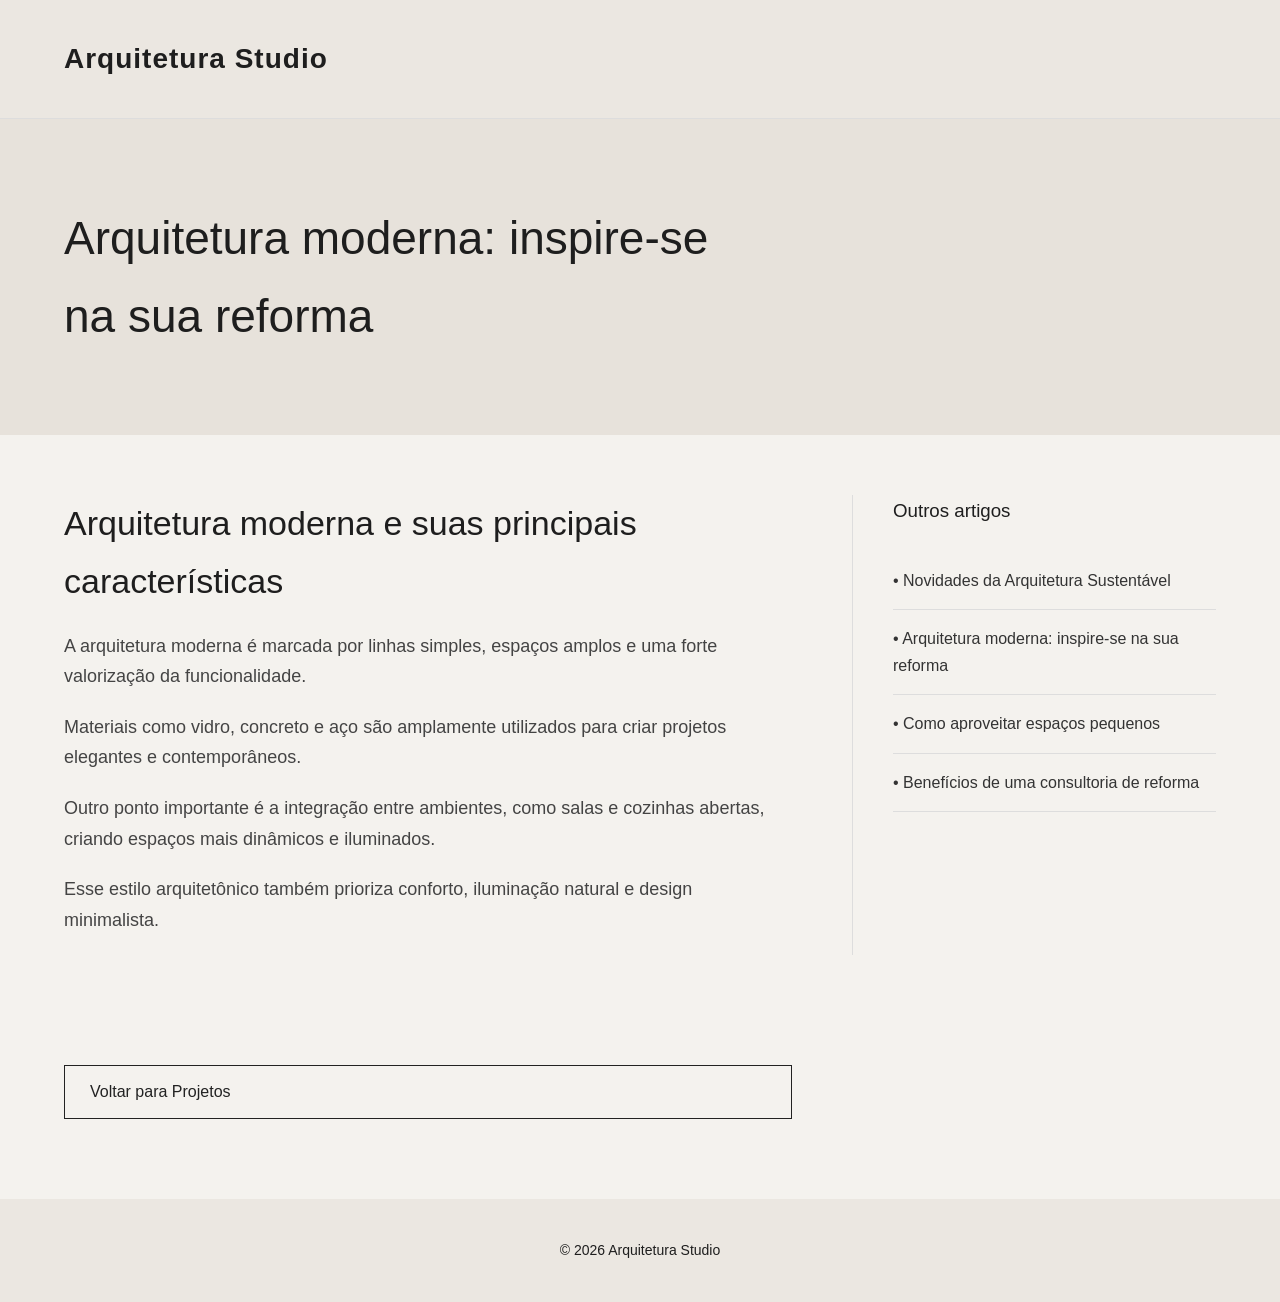
<file: arquitetura-moderna.html>
<!DOCTYPE html>
<html lang="pt-br">
<head>
<meta charset="UTF-8">
<title>Arquitetura moderna</title>
<link rel="stylesheet" href="blog.css">
</head>

<body>

<header>
<div class="container">

<div class="logo">Arquitetura Studio</div>

</div>
</header>


<section class="hero">
<div class="container">
<h1>Arquitetura moderna: inspire-se na sua reforma</h1>
</div>
</section>


<section class="container blog-layout">

<article>

<h2>Arquitetura moderna e suas principais características</h2>

<p>
A arquitetura moderna é marcada por linhas simples, espaços amplos e uma forte valorização da funcionalidade.
</p>

<p>
Materiais como vidro, concreto e aço são amplamente utilizados para criar projetos elegantes e contemporâneos.
</p>

<p>
Outro ponto importante é a integração entre ambientes, como salas e cozinhas abertas, criando espaços mais dinâmicos e iluminados.
</p>

<p>
Esse estilo arquitetônico também prioriza conforto, iluminação natural e design minimalista.
</p>

</article>


<aside class="sidebar">

<h3>Outros artigos</h3>

<a href="sustentabilidade.html">
• Novidades da Arquitetura Sustentável
</a>

<a href="arquitetura-moderna.html">
• Arquitetura moderna: inspire-se na sua reforma
</a>

<a href="espacos.html">
• Como aproveitar espaços pequenos
</a>

<a href="consultoria.html">
• Benefícios de uma consultoria de reforma
</a>

</aside>
 <a href="index.html#container" class="voltar">Voltar para Projetos</a>
</section>


<footer>
© 2026 Arquitetura Studio
</footer>

</body>
</html>
</file>
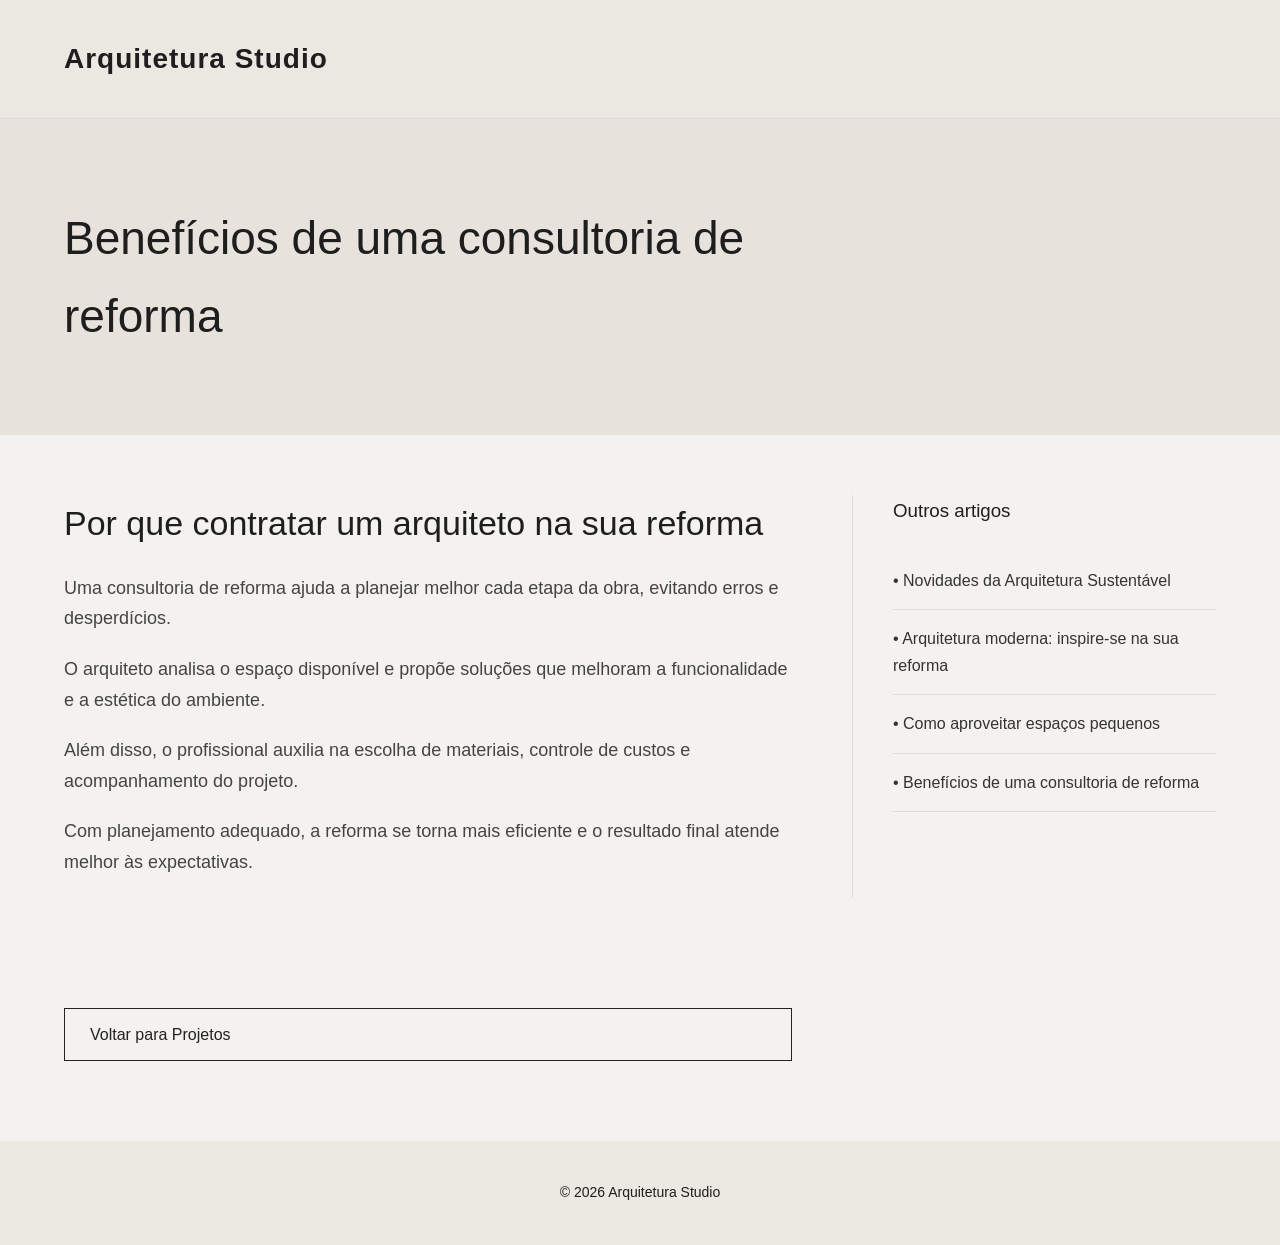
<file: consultoria-reforma.html>
<!DOCTYPE html>
<html lang="pt-br">
<head>
<meta charset="UTF-8">
<title>Consultoria de reforma</title>
<link rel="stylesheet" href="blog.css">
</head>

<body>

<header>
<div class="container">

<div class="logo">Arquitetura Studio</div>


</div>
</header>


<section class="hero">
<div class="container">
<h1>Benefícios de uma consultoria de reforma</h1>
</div>
</section>


<section class="container blog-layout">

<article>


<h2>Por que contratar um arquiteto na sua reforma</h2>

<p>
Uma consultoria de reforma ajuda a planejar melhor cada etapa da obra, evitando erros e desperdícios.
</p>

<p>
O arquiteto analisa o espaço disponível e propõe soluções que melhoram a funcionalidade e a estética do ambiente.
</p>

<p>
Além disso, o profissional auxilia na escolha de materiais, controle de custos e acompanhamento do projeto.
</p>

<p>
Com planejamento adequado, a reforma se torna mais eficiente e o resultado final atende melhor às expectativas.
</p>

</article>


<aside class="sidebar">

<h3>Outros artigos</h3>

<a href="sustentabilidade.html">
• Novidades da Arquitetura Sustentável
</a>

<a href="arquitetura-moderna.html">
• Arquitetura moderna: inspire-se na sua reforma
</a>

<a href="espacos.html">
• Como aproveitar espaços pequenos
</a>

<a href="consultoria.html">
• Benefícios de uma consultoria de reforma
</a>

</aside>
 <a href="index.html#container" class="voltar">Voltar para Projetos</a>
</section>


<footer>
© 2026 Arquitetura Studio
</footer>

</body>
</html>
</file>
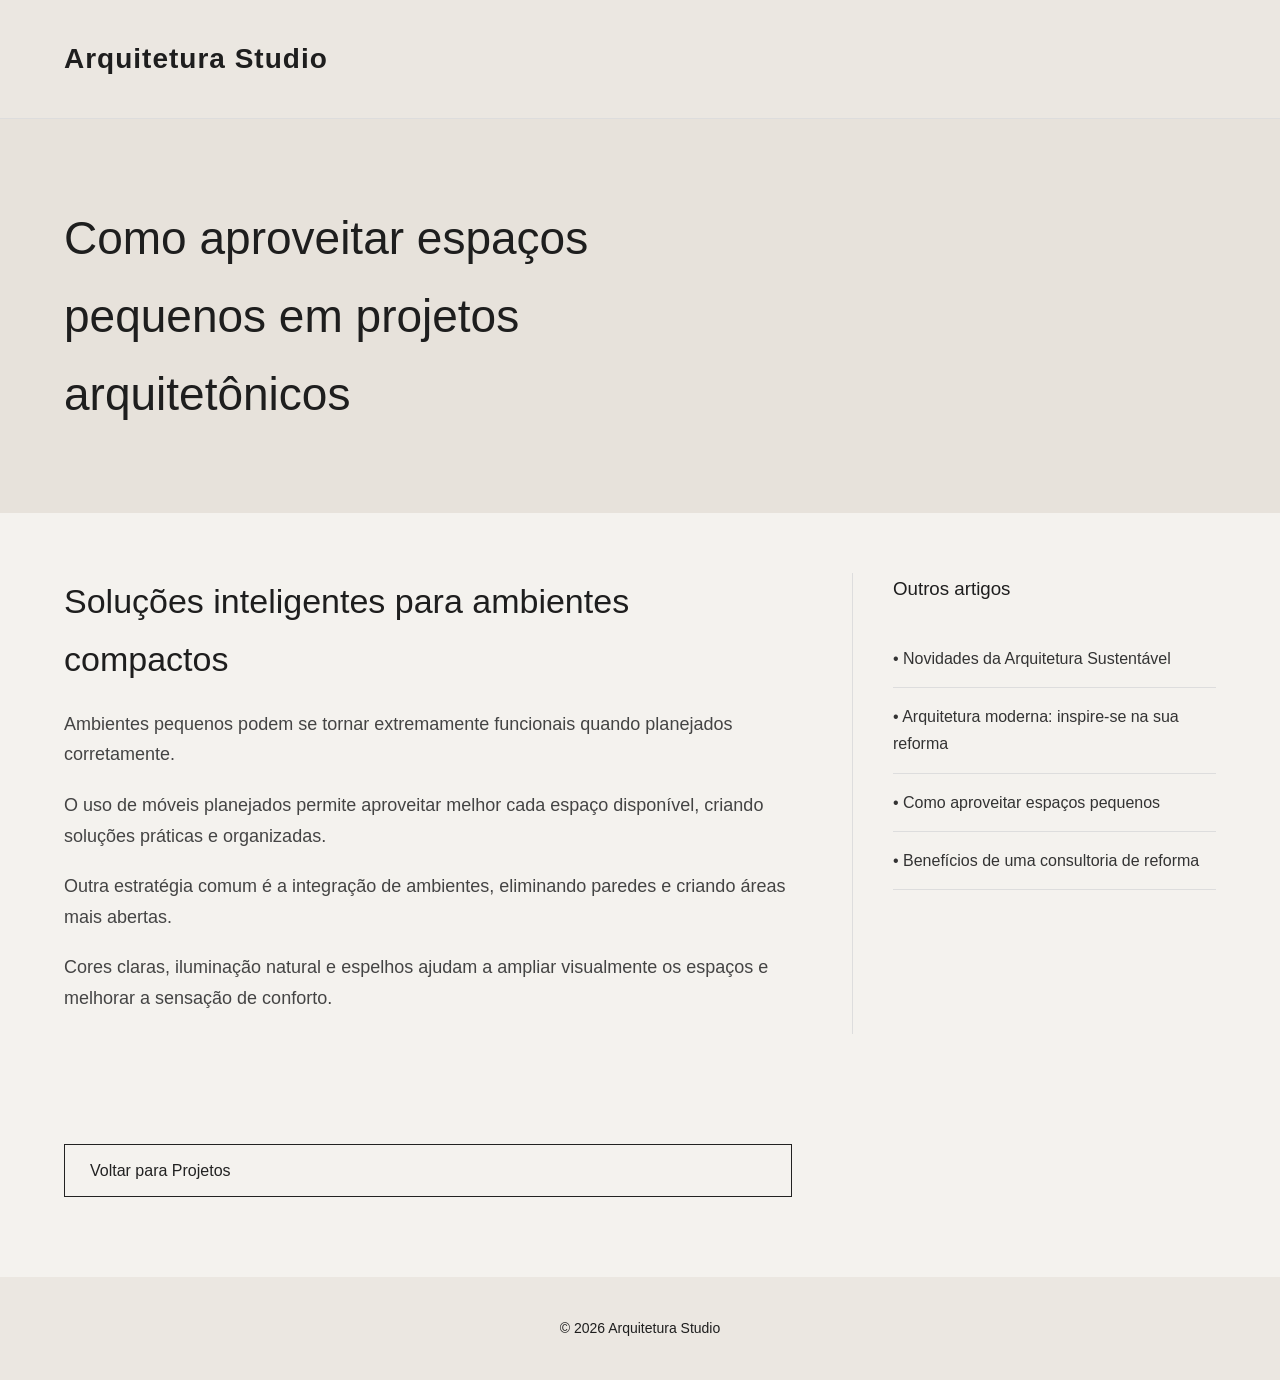
<file: espacos-pequenos.html>
<!DOCTYPE html>
<html lang="pt-br">
<head>
<meta charset="UTF-8">
<title>Espaços pequenos</title>
<link rel="stylesheet" href="blog.css">
</head>

<body>

<header>
<div class="container">

<div class="logo">Arquitetura Studio</div>

</div>
</header>


<section class="hero">
<div class="container">
<h1>Como aproveitar espaços pequenos em projetos arquitetônicos</h1>
</div>
</section>


<section class="container blog-layout">

<article>

<h2>Soluções inteligentes para ambientes compactos</h2>

<p>
Ambientes pequenos podem se tornar extremamente funcionais quando planejados corretamente.
</p>

<p>
O uso de móveis planejados permite aproveitar melhor cada espaço disponível, criando soluções práticas e organizadas.
</p>

<p>
Outra estratégia comum é a integração de ambientes, eliminando paredes e criando áreas mais abertas.
</p>

<p>
Cores claras, iluminação natural e espelhos ajudam a ampliar visualmente os espaços e melhorar a sensação de conforto.
</p>

</article>


<aside class="sidebar">

<h3>Outros artigos</h3>

<a href="sustentabilidade.html">
• Novidades da Arquitetura Sustentável
</a>

<a href="arquitetura-moderna.html">
• Arquitetura moderna: inspire-se na sua reforma
</a>

<a href="espacos.html">
• Como aproveitar espaços pequenos
</a>

<a href="consultoria.html">
• Benefícios de uma consultoria de reforma
</a>

</aside>
 <a href="index.html#container" class="voltar">Voltar para Projetos</a>
</section>


<footer>
© 2026 Arquitetura Studio
</footer>

</body>
</html>
</file>
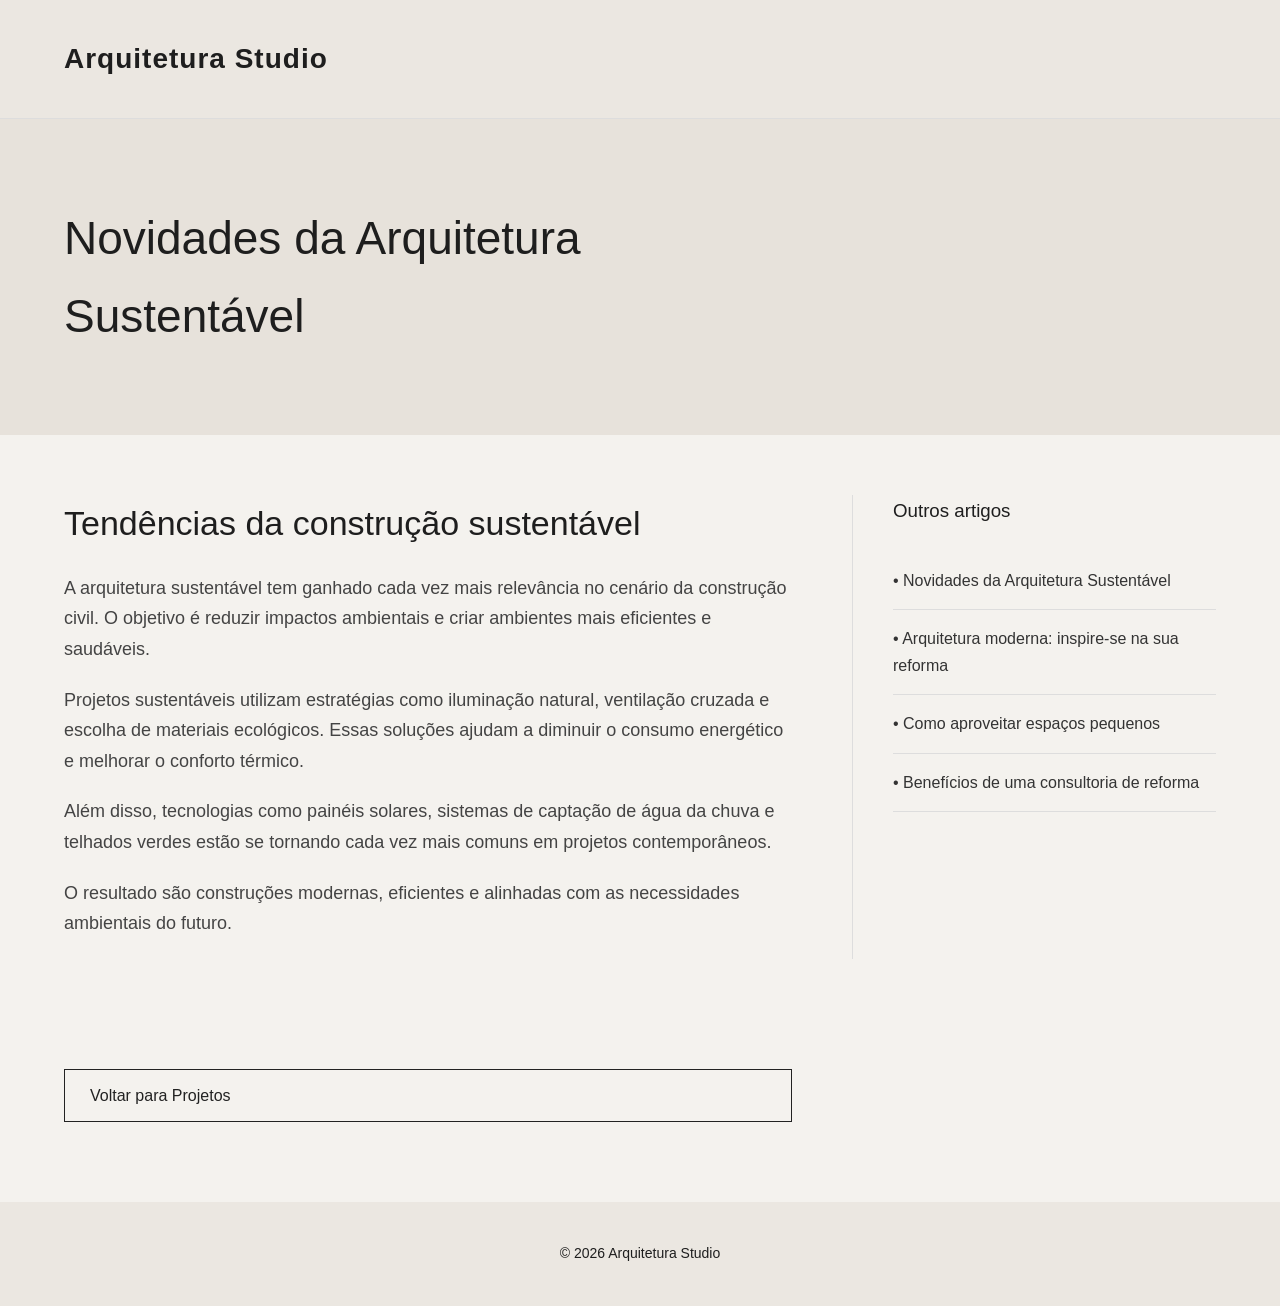
<file: novidades-arquitetura-sustentavel.html>
<!DOCTYPE html>
<html lang="pt-br">
<head>
<meta charset="UTF-8">
<title>Novidades da Arquitetura Sustentável</title>
<link rel="stylesheet" href="blog.css">
</head>

<body>

<header>
<div class="container">

<div class="logo">Arquitetura Studio</div>

</div>
</header>

<section class="hero">
<div class="container">
<h1>Novidades da Arquitetura Sustentável</h1>
</div>
</section>


<section class="container blog-layout">

<article>


<h2>Tendências da construção sustentável</h2>

<p>
A arquitetura sustentável tem ganhado cada vez mais relevância no cenário da construção civil. O objetivo é reduzir impactos ambientais e criar ambientes mais eficientes e saudáveis.
</p>

<p>
Projetos sustentáveis utilizam estratégias como iluminação natural, ventilação cruzada e escolha de materiais ecológicos. Essas soluções ajudam a diminuir o consumo energético e melhorar o conforto térmico.
</p>

<p>
Além disso, tecnologias como painéis solares, sistemas de captação de água da chuva e telhados verdes estão se tornando cada vez mais comuns em projetos contemporâneos.
</p>

<p>
O resultado são construções modernas, eficientes e alinhadas com as necessidades ambientais do futuro.
</p>

</article>


<aside class="sidebar">

<h3>Outros artigos</h3>

<a href="sustentabilidade.html">
• Novidades da Arquitetura Sustentável
</a>

<a href="arquitetura-moderna.html">
• Arquitetura moderna: inspire-se na sua reforma
</a>

<a href="espacos.html">
• Como aproveitar espaços pequenos
</a>

<a href="consultoria.html">
• Benefícios de uma consultoria de reforma
</a>

</aside>
 <a href="index.html#container" class="voltar">Voltar para Projetos</a>
</section>


<footer>
© 2026 Arquitetura Studio
</footer>

</body>
</html>
</file>
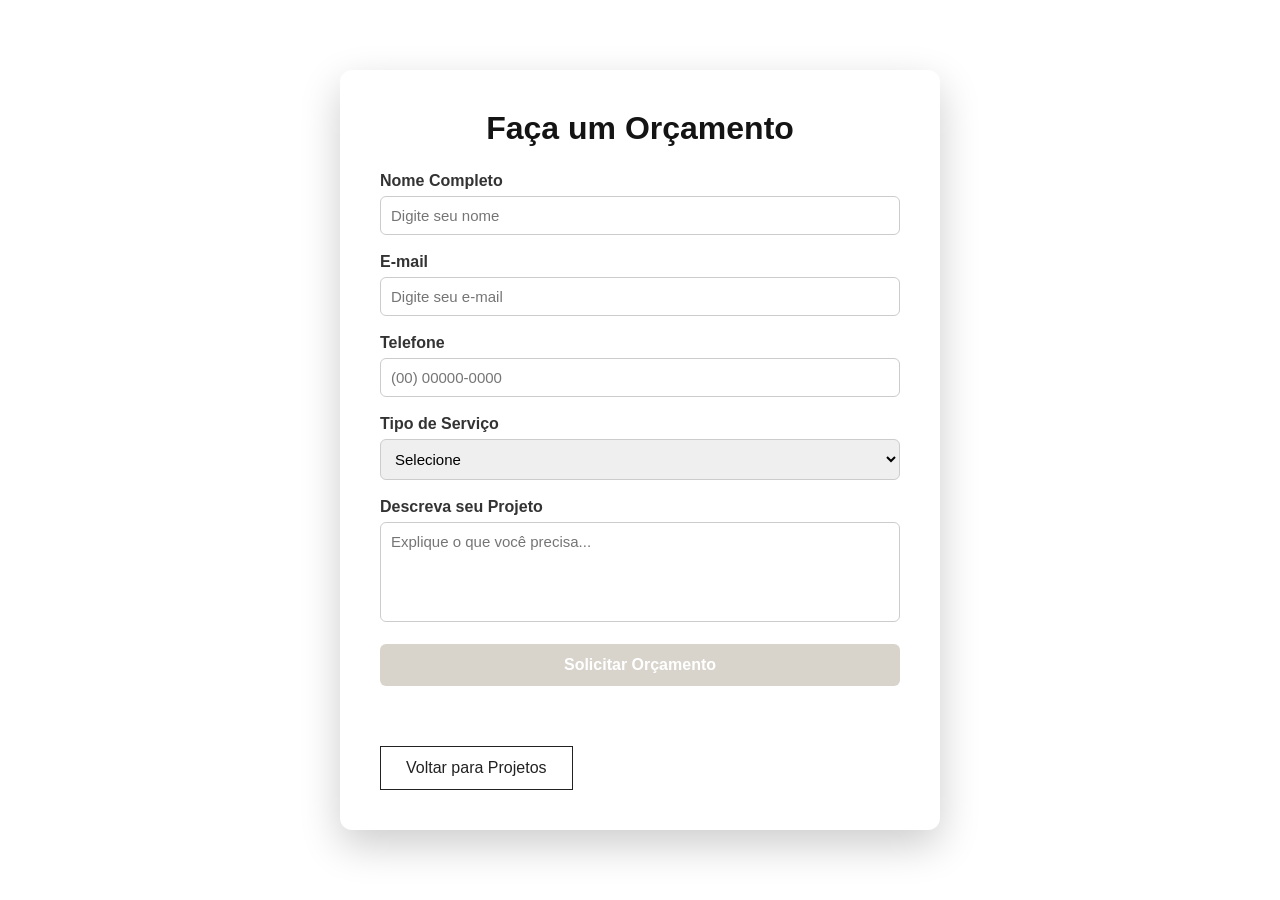
<file: orçamento.html>
<!DOCTYPE html>
<html lang="pt-br">

<head>
    <meta charset="UTF-8">
    <meta name="viewport" content="width=device-width, initial-scale=1.0">
    <title>Faça um Orçamento</title>
    <style>
        * {
            margin: 0;
            padding: 0;
            box-sizing: border-box;
            font-family: Arial, Helvetica, sans-serif;
        }

        body {
            background: linear-gradient(135deg, #d8d4cc);
            display: flex;
            justify-content: center;
            align-items: center;
            min-height: 100vh;
        }

        .container {
            background: #ffffff;
            padding: 40px;
            border-radius: 12px;
            width: 100%;
            max-width: 600px;
            box-shadow: 0 15px 40px rgba(0, 0, 0, 0.2);
        }

        .container h1 {
            text-align: center;
            margin-bottom: 25px;
            color: #141414;
        }

        .form-group {
            margin-bottom: 18px;
        }

        label {
            display: block;
            margin-bottom: 6px;
            font-weight: bold;
            color: #333;
        }

        input,
        select,
        textarea {
            width: 100%;
            padding: 10px;
            border-radius: 6px;
            border: 1px solid #ccc;
            font-size: 15px;
            transition: 0.3s;
        }

        input:focus,
        select:focus,
        textarea:focus {
            border-color: #d8d4cc;
            outline: none;
        }

        textarea {
            resize: none;
            height: 100px;
        }

        button {
            width: 100%;
            padding: 12px;
            border: none;
            border-radius: 6px;
            background-color: #d8d4cc;
            color: #fff;
            font-size: 16px;
            font-weight: bold;
            cursor: pointer;
            transition: 0.3s;
        }

        button:hover {
            background-color: #d8d4cc;
        }

        .voltar {
            display: inline-block;
            margin-top: 60px;
            padding: 12px 25px;
            border: 1px solid #222;
            text-decoration: none;
            color: #222;
            transition: 0.3s;
        }

        .voltar:hover {
            background: #222;
            color: #fff;
        }

        @media (max-width: 1024px) {
            .princ {
                padding: 40px;
            }

            .info {
                grid-template-columns: repeat(2, 1fr);
            }

            .galeria {
                grid-template-columns: repeat(2, 1fr);
            }

            .princ h1 {
                font-size: 40px;
            }
        }

        @media (max-width: 600px) {
            .container {
                padding: 25px;
            }
        }
    </style>
</head>

<body>

    <div class="container">
        <h1>Faça um Orçamento</h1>
        <form>
            <div class="form-group">
                <label>Nome Completo</label>
                <input type="text" placeholder="Digite seu nome" required>
            </div>

            <div class="form-group">
                <label>E-mail</label>
                <input type="email" placeholder="Digite seu e-mail" required>
            </div>

            <div class="form-group">
                <label>Telefone</label>
                <input type="tel" placeholder="(00) 00000-0000" required>
            </div>

            <div class="form-group">
                <label>Tipo de Serviço</label>
                <select required>
                    <option value="">Selecione</option>
                    <option>Arquitetura Residencial</option>
                    <option>Design de Interiores</option>
                    <option>Paisagismo</option>
                    <option>Reformas e Ampliações</option>
                    <option>Outros</option>
                </select>
            </div>

            <div class="form-group">
                <label>Descreva seu Projeto</label>
                <textarea placeholder="Explique o que você precisa..."></textarea>
            </div>

            <button type="submit">Solicitar Orçamento</button>
        </form>
        <a href="index.html#serviso" class="voltar">Voltar para Projetos</a>
    </div>
    
</body>

</html>
</file>
<file: blog.css>
*{
margin:0;
padding:0;
box-sizing:border-box;
}

body{
font-family: "Helvetica Neue", Arial, sans-serif;
background:#f4f2ee;
color:#1e1e1e;
line-height:1.7;
}

.container{
width:1200px;
max-width:90%;
margin:auto;
}

header{
background:#ebe7e1;
padding:35px 0;
border-bottom:1px solid #ddd;
}

.logo{
font-size:28px;
font-weight:600;
letter-spacing:1px;
}

.hero{
background:#e7e2db;
padding:80px 0;
margin-bottom:60px;
}

.hero h1{
font-size:46px;
font-weight:500;
max-width:700px;
}

.blog-layout{
display:grid;
grid-template-columns: 2fr 1fr;
gap:60px;
}

article h2{
font-size:34px;
margin-bottom:20px;
font-weight:500;
}

article img{
width:100%;
margin:30px 0;
border-radius:4px;
}

article p{
margin-bottom:20px;
font-size:18px;
color:#444;
}

.sidebar{
border-left:1px solid #ddd;
padding-left:40px;
}

.sidebar h3{
margin-bottom:25px;
font-weight:500;
}

.sidebar a{
display:block;
padding:15px 0;
border-bottom:1px solid #ddd;
text-decoration:none;
color:#333;
}

.sidebar a:hover{
opacity:.7;
}

footer{
margin-top:80px;
padding:40px 0;
text-align:center;
background:#ebe7e1;
font-size:14px;
}

.voltar {
            display: inline-block;
            margin-top: 50px;
            padding: 12px 25px;
            border: 1px solid #222;
            text-decoration: none;
            color: #222;
            transition: 0.3s;
        }

        .voltar:hover {
            background: #222;
            color: #fff;
        }
</file>
